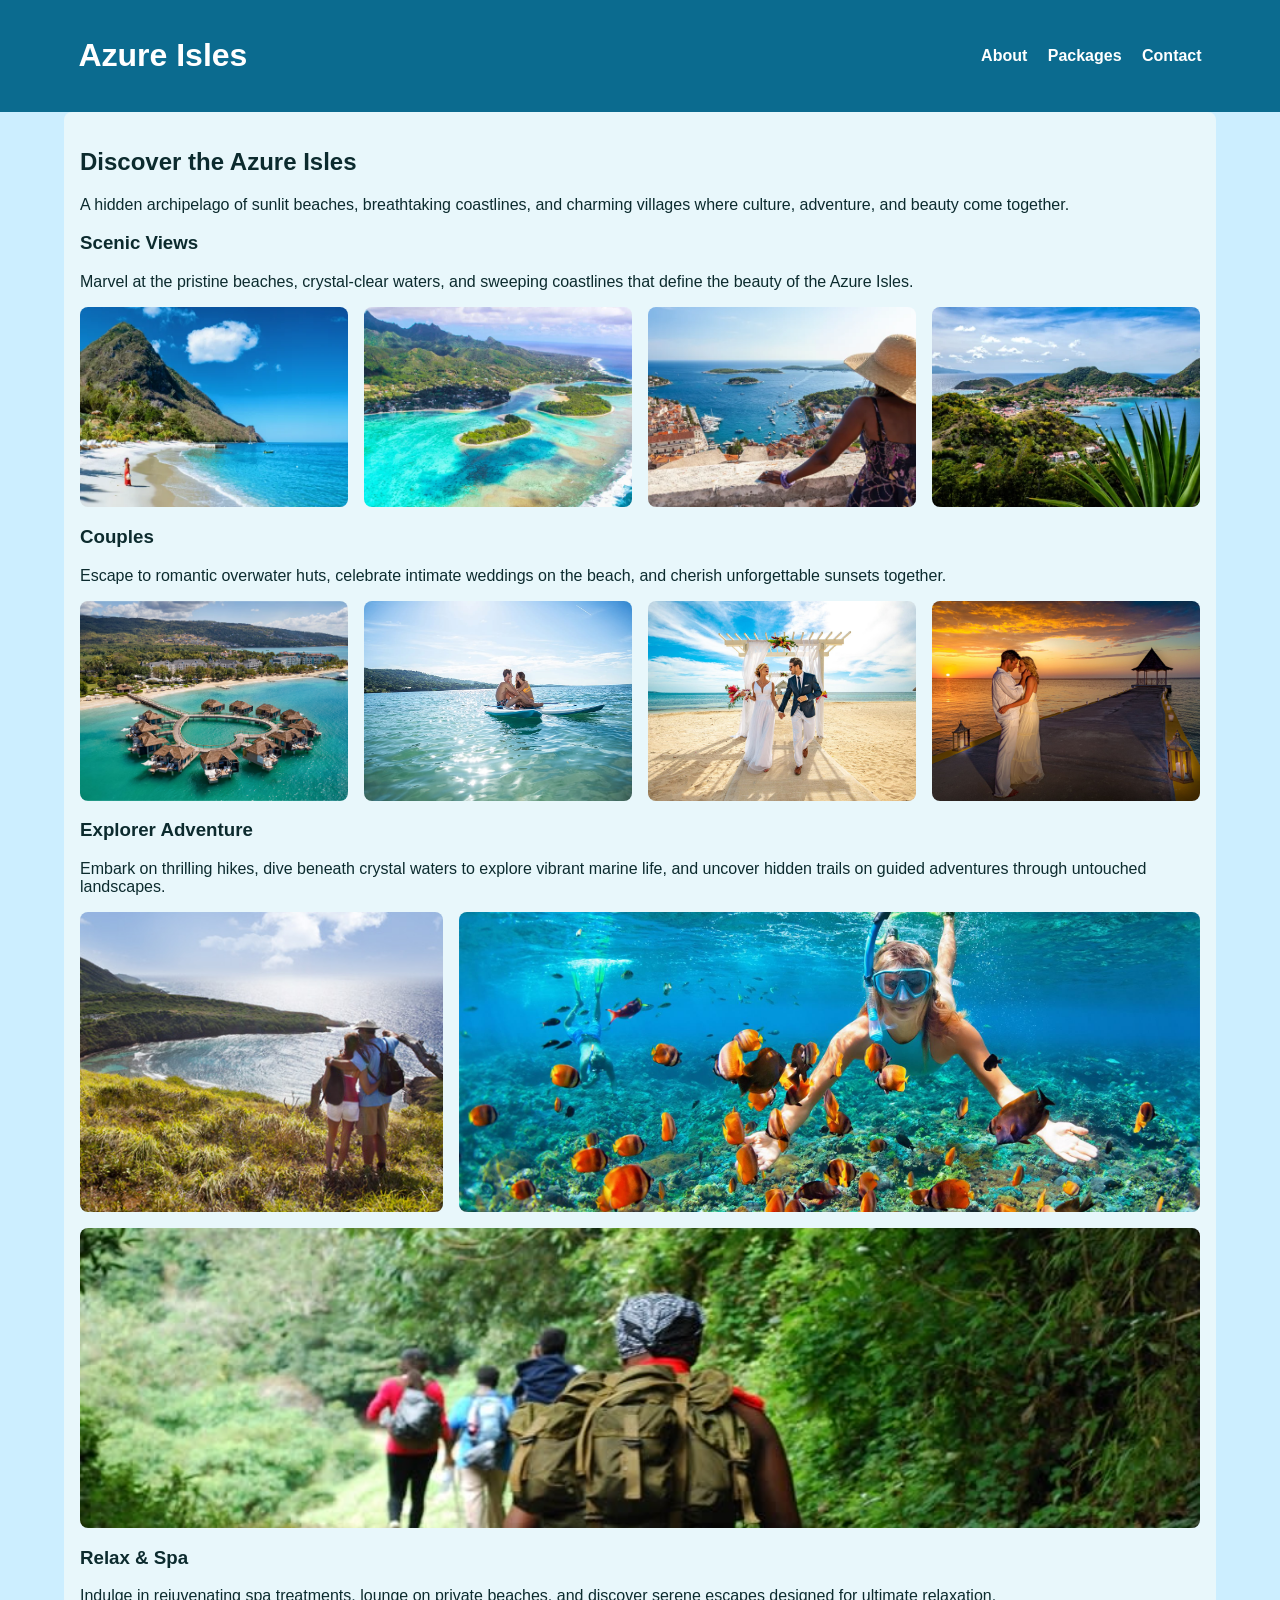
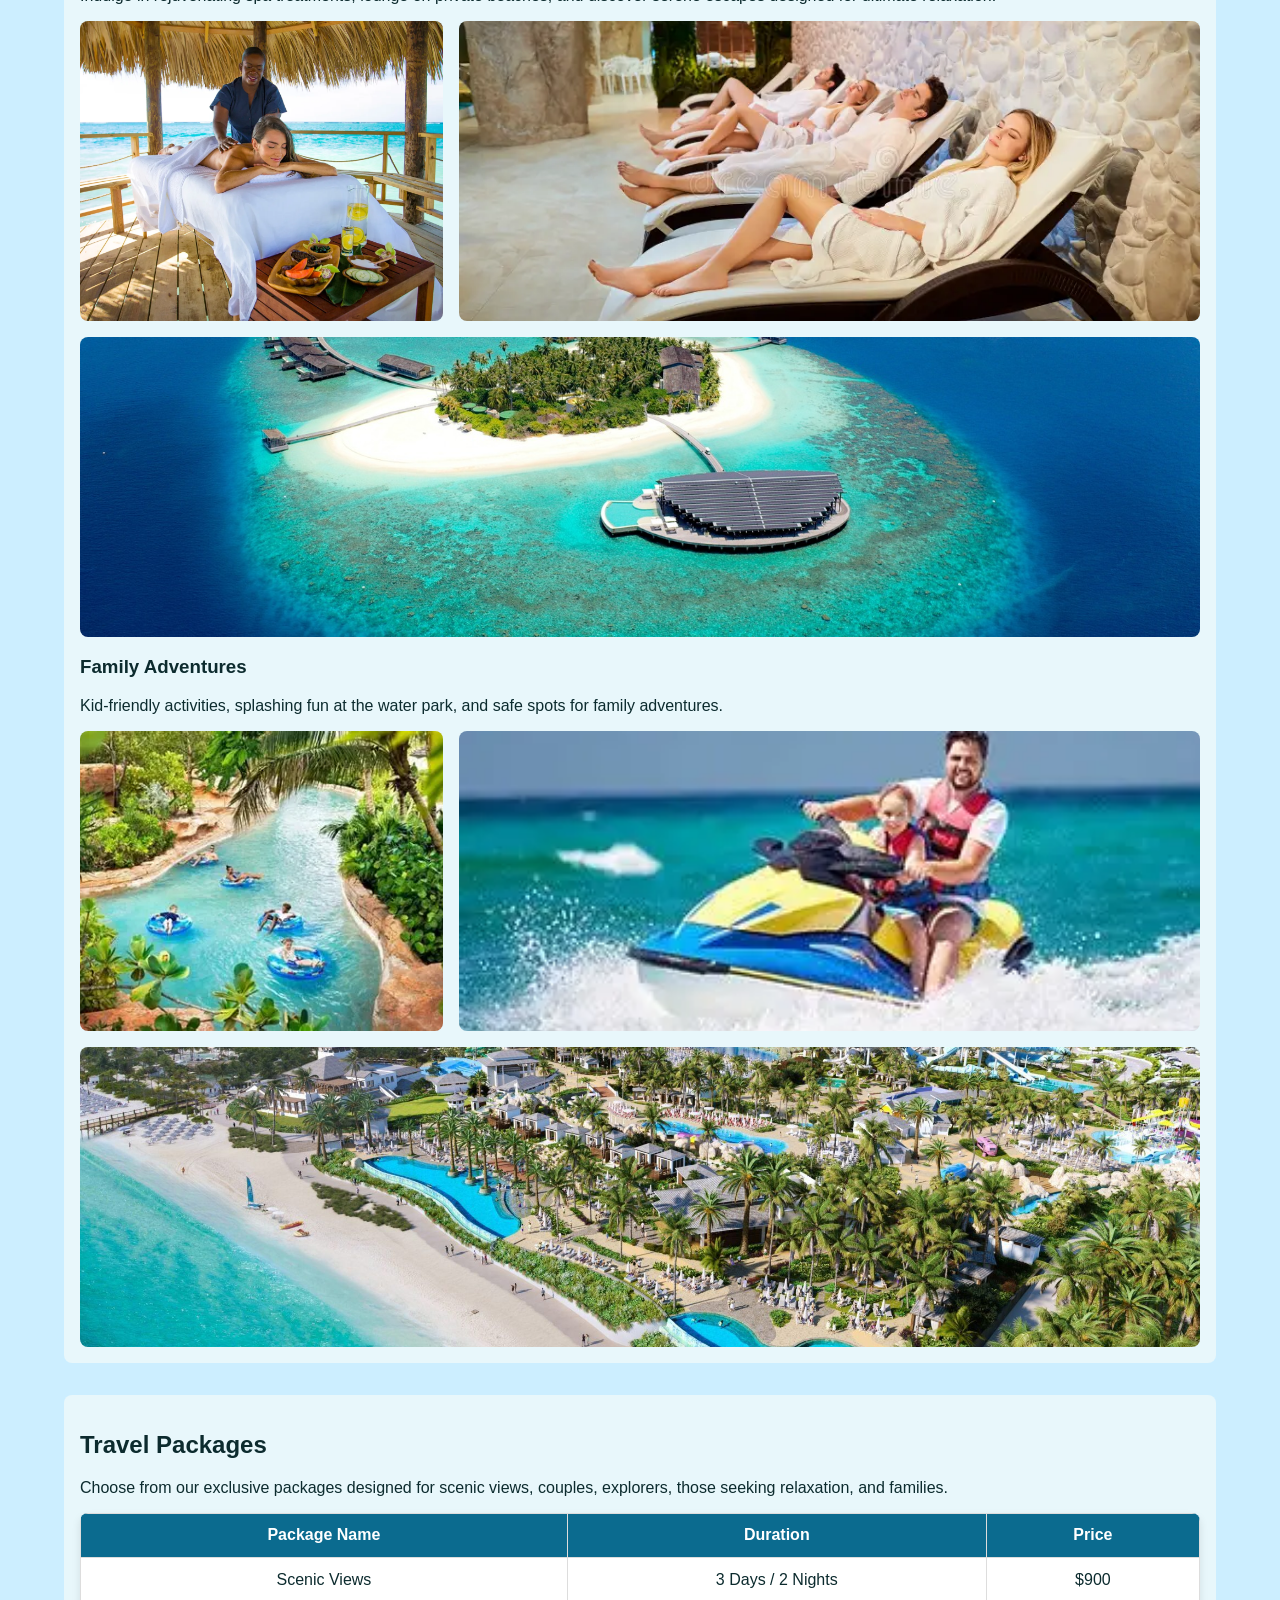
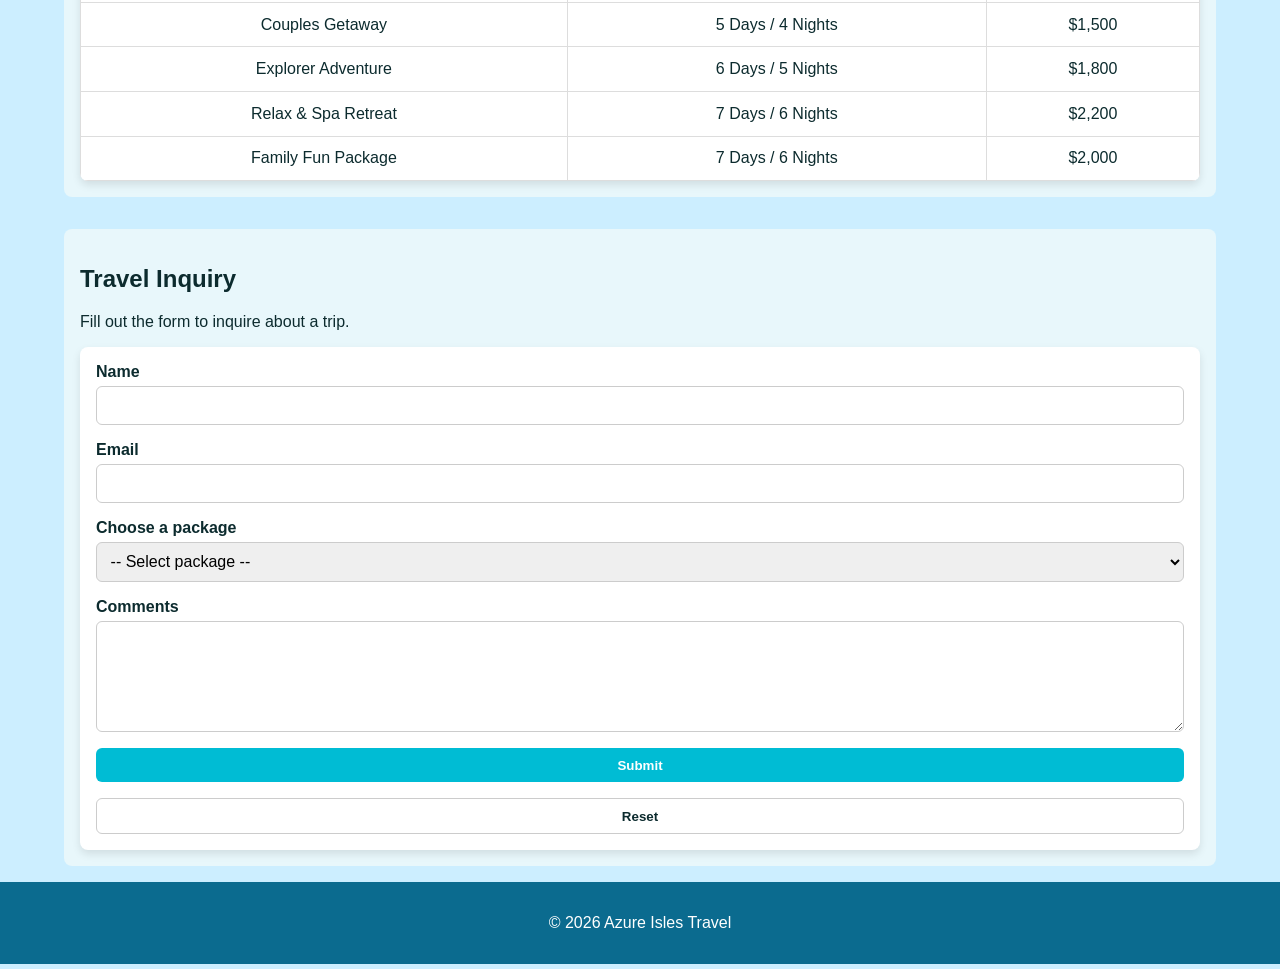
<file: index.html>
<!doctype html>
<html lang="en">
<head>
  <meta charset="utf-8" />
  <meta name="viewport" content="width=device-width,initial-scale=1" />
  <title>Azure Isles — Travel Brochure</title>
  <meta name="description" content="Azure Isles: a responsive travel brochure featuring scenic views, couples getaways, adventures, spa retreats and family packages." />
  <link rel="stylesheet" href="style.css" >
</head>
<body>
  <!-- Header: brand + in-page navigation -->
  <header class="site-header">
    <div class="container header-inner">
      <h1 class="brand">Azure Isles</h1>
      <nav class="main-nav" aria-label="Main navigation">
        <a href="#about">About</a>
        <a href="#packages">Packages</a>
        <a href="#contact">Contact</a>
      </nav>
    </div>
  </header>

  <main class="site-main container">

    <!-- About: five themed photo galleries -->
    <section id="about" class="about section-card">
      <h2>Discover the Azure Isles</h2>
      <p>A hidden archipelago of sunlit beaches, breathtaking coastlines, and charming villages where culture, adventure, and beauty come together.</p>

      <!-- Scenic Views (4 photos) -->
      <article class="about-theme">
        <h3>Scenic Views</h3>
        <p>Marvel at the pristine beaches, crystal-clear waters, and sweeping coastlines that define the beauty of the Azure Isles.</p>
        <div class="img-grid">
          <a href="images/azure-isle1.jpg" target="_blank" rel="noopener noreferrer"><img src="images/azure-isle1.jpg" alt="White sand beach beneath a green volcanic peak with turquoise water" class="responsive-img"></a>
          <a href="images/azure-isle2.jpg" target="_blank" rel="noopener noreferrer"><img src="images/azure-isle2.jpg" alt="Aerial view of a turquoise lagoon dotted with small islands and a mountainous coast" class="responsive-img"></a>
          <a href="images/azure-isle3.jpg" target="_blank" rel="noopener noreferrer"><img src="images/azure-isle3.jpg" alt="Traveler in a sun hat overlooking a harbor town and offshore islands" class="responsive-img"></a>
          <a href="images/azure-isle4.jpg" target="_blank" rel="noopener noreferrer"><img src="images/azure-isle4.jpg" alt="Hilltop view over a green bay and island village" class="responsive-img"></a>
        </div>
      </article>

      <!-- Couples (4 photos) -->
      <article class="about-theme">
        <h3>Couples</h3>
        <p>Escape to romantic overwater huts, celebrate intimate weddings on the beach, and cherish unforgettable sunsets together.</p>
        <div class="img-grid">
          <a href="images/couples1.jpg" target="_blank" rel="noopener noreferrer"><img src="images/couples1.jpg" alt="Ring of overwater bungalows connected to a resort beach by a long pier" class="responsive-img"></a>
          <a href="images/couples2.jpg" target="_blank" rel="noopener noreferrer"><img src="images/couples2.jpg" alt="Couple sitting together on a paddleboard in calm sparkling water" class="responsive-img"></a>
          <a href="images/couples3.jpg" target="_blank" rel="noopener noreferrer"><img src="images/couples3.jpg" alt="Newlyweds walking hand in hand from a beach wedding arch" class="responsive-img"></a>
          <a href="images/couples4.jpg" target="_blank" rel="noopener noreferrer"><img src="images/couples4.jpg" alt="Couple embracing on a pier at sunset beside a lantern-lit gazebo" class="responsive-img"></a>
        </div>
      </article>

      <!-- Explorer Adventure (3 photos) -->
      <article class="about-theme">
        <h3>Explorer Adventure</h3>
        <p>Embark on thrilling hikes, dive beneath crystal waters to explore vibrant marine life, and uncover hidden trails on guided adventures through untouched landscapes.</p>
        <div class="img-grid stretch-last">
          <a href="images/explorer1.jpg" target="_blank" rel="noopener noreferrer"><img src="images/explorer1.jpg" alt="Two hikers on a grassy clifftop overlooking a coastal crater bay" class="responsive-img"></a>
          <a href="images/explorer2.jpg" target="_blank" rel="noopener noreferrer"><img src="images/explorer2.jpg" alt="Snorkeler swimming above a coral reef among orange tropical fish" class="responsive-img"></a>
          <a href="images/explorer3.jpg" target="_blank" rel="noopener noreferrer"><img src="images/explorer3.jpg" alt="Group of hikers with backpacks on a jungle trail" class="responsive-img"></a>
        </div>
      </article>

      <!-- Relax & Spa (3 photos) -->
      <article class="about-theme">
        <h3>Relax &amp; Spa</h3>
        <p>Indulge in rejuvenating spa treatments, lounge on private beaches, and discover serene escapes designed for ultimate relaxation.</p>
        <div class="img-grid stretch-last">
          <a href="images/relaxing1.jpg" target="_blank" rel="noopener noreferrer"><img src="images/relaxing1.jpg" alt="Guest receiving a massage in an open-air beachfront spa hut" class="responsive-img"></a>
          <a href="images/relaxing2.jpg" target="_blank" rel="noopener noreferrer"><img src="images/relaxing2.jpg" alt="Guests in white robes resting on loungers in a salt-wall spa room" class="responsive-img"></a>
          <a href="images/relaxing3.jpg" target="_blank" rel="noopener noreferrer"><img src="images/relaxing3.jpg" alt="Aerial view of a private island resort with overwater villas" class="responsive-img"></a>
        </div>
      </article>

      <!-- Family Adventures (3 photos) -->
      <article class="about-theme">
        <h3>Family Adventures</h3>
        <p>Kid-friendly activities, splashing fun at the water park, and safe spots for family adventures.</p>
        <div class="img-grid stretch-last">
          <a href="images/family1.jpg" target="_blank" rel="noopener noreferrer"><img src="images/family1.jpg" alt="Families floating on inner tubes down a palm-lined lazy river" class="responsive-img"></a>
          <a href="images/family2.jpg" target="_blank" rel="noopener noreferrer"><img src="images/family2.jpg" alt="Parent and child riding a jet ski across bright blue water" class="responsive-img"></a>
          <a href="images/family3.jpg" target="_blank" rel="noopener noreferrer"><img src="images/family3.jpg" alt="Aerial view of a beachfront resort with pools and water slides" class="responsive-img"></a>
        </div>
      </article>
    </section>

    <!-- Packages: pricing table (cards on phones via data-label) -->
    <section id="packages" class="packages section-card">
      <h2>Travel Packages</h2>
      <p>Choose from our exclusive packages designed for scenic views, couples, explorers, those seeking relaxation, and families.</p>

      <table class="packages-table">
        <thead>
          <tr>
            <th>Package Name</th>
            <th>Duration</th>
            <th>Price</th>
          </tr>
        </thead>
        <tbody>
          <tr>
            <td data-label="Package">Scenic Views</td>
            <td data-label="Duration">3 Days / 2 Nights</td>
            <td data-label="Price">$900</td>
          </tr>
          <tr>
            <td data-label="Package">Couples Getaway</td>
            <td data-label="Duration">5 Days / 4 Nights</td>
            <td data-label="Price">$1,500</td>
          </tr>
          <tr>
            <td data-label="Package">Explorer Adventure</td>
            <td data-label="Duration">6 Days / 5 Nights</td>
            <td data-label="Price">$1,800</td>
          </tr>
          <tr>
            <td data-label="Package">Relax &amp; Spa Retreat</td>
            <td data-label="Duration">7 Days / 6 Nights</td>
            <td data-label="Price">$2,200</td>
          </tr>
          <tr>
            <td data-label="Package">Family Fun Package</td>
            <td data-label="Duration">7 Days / 6 Nights</td>
            <td data-label="Price">$2,000</td>
          </tr>
        </tbody>
      </table>
    </section>

    <!-- Contact: inquiry form -->
    <section id="contact" class="contact section-card">
      <h2>Travel Inquiry</h2>
      <p>Fill out the form to inquire about a trip.</p>

      <form class="inquiry-form" id="inquiry-form" novalidate>
        <div class="form-row">
          <label for="name">Name</label>
          <input id="name" name="name" type="text" autocomplete="name" required />
        </div>

        <div class="form-row">
          <label for="email">Email</label>
          <input id="email" name="email" type="email" autocomplete="email" required />
        </div>

        <div class="form-row">
          <label for="package">Choose a package</label>
          <select id="package" name="package" required>
            <option value="">-- Select package --</option>
            <option value="scenic">Scenic Views</option>
            <option value="couples">Couples Getaway</option>
            <option value="explorer">Explorer Adventure</option>
            <option value="relax">Relax &amp; Spa Retreat</option>
            <option value="family">Family Fun Package</option>
          </select>
        </div>

        <div class="form-row">
          <label for="comments">Comments</label>
          <textarea id="comments" name="comments" rows="5"></textarea>
        </div>

        <div class="form-row form-actions">
          <button type="submit" class="btn submit">Submit</button>
          <button type="reset" class="btn ghost">Reset</button>
        </div>

        <p class="form-status" id="form-status" role="status" aria-live="polite" hidden></p>
      </form>
    </section>

  </main>

  <footer class="site-footer">
    <div class="container footer-inner">
      <p>&copy; <span id="year"></span> Azure Isles Travel</p>
    </div>
  </footer>

  <script>
    // Footer year
    document.getElementById('year').textContent = new Date().getFullYear();

    // Inquiry form: validate in the browser and show a confirmation.
    // This is a static demo site, so nothing is sent to a server.
    const form = document.getElementById('inquiry-form');
    const statusMsg = document.getElementById('form-status');

    form.addEventListener('submit', function (event) {
      event.preventDefault();
      if (!form.checkValidity()) {
        form.reportValidity();
        return;
      }
      const name = form.elements.name.value.trim();
      const pkg = form.elements.package.selectedOptions[0].text;
      statusMsg.textContent = 'Thanks, ' + name + '! Your inquiry about the ' + pkg + ' package has been received.';
      statusMsg.hidden = false;
      statusMsg.dataset.justSubmitted = 'true';
      form.reset();
      statusMsg.dataset.justSubmitted = 'false';
    });

    form.addEventListener('reset', function () {
      // Keep the confirmation visible right after a successful submit
      if (statusMsg.dataset.justSubmitted !== 'true') statusMsg.hidden = true;
    });
  </script>
</body>
</html>
</file>
<file: style.css>
/* ============================
   THEME VARIABLES
   ============================ */
:root {
  --primary-color: #0b6b8f;     /* header & footer */
  --secondary-color: #e8f7fb;   /* section backgrounds */
  --text-color: #0c2b2e;        /* main text color */
  --accent-color: #00bcd4;      /* buttons/links */
  --spacing: 1rem;              /* consistent spacing unit */
}

/* ============================
   GLOBAL RESET + BASE
   ============================ */
* { box-sizing: border-box; }
body {
  margin: 0;
  font-family: Arial, sans-serif;
  color: var(--text-color);
  background: #cceeff;
  display: grid;
  grid-template-rows: auto 1fr auto; /* HEADER - MAIN - FOOTER */
  grid-template-areas:
    "header"
    "main"
    "footer";
  min-height: 100vh;
}
.container { width: 90%; margin: 0 auto; }

/* ============================
   HEADER
   ============================ */
.site-header {
  grid-area: header;
  background: var(--primary-color);
  color: white;
  padding: var(--spacing);
}
.header-inner {
  display: flex;
  justify-content: space-between;
  align-items: center;
  flex-wrap: wrap;
}
.main-nav a {
  color: white;
  margin-left: var(--spacing);
  text-decoration: none;
  font-weight: bold;
  transition: color 0.3s ease, transform 0.2s ease;
}
.main-nav a:hover {
  color: var(--accent-color);
  transform: translateY(-1px);
  text-decoration: underline;
}

/* ============================
   MAIN CONTENT SECTIONS
   ============================ */
.site-main {
  grid-area: main;
  display: flex;
  flex-direction: column;
  gap: var(--spacing);
}
.section-card {
  background: var(--secondary-color);
  padding: var(--spacing);
  margin-bottom: var(--spacing);
  border-radius: 8px;
}

/* ============================
   IMAGE GRIDS
   ============================ */
.img-grid {
  display: grid;
  grid-template-columns: repeat(auto-fit, minmax(200px, 1fr));
  gap: var(--spacing);
  margin-top: var(--spacing);
}
.img-grid a img {
  display: block;
  width: 100%;
  height: 200px;
  object-fit: cover;
  border-radius: 8px;
  transition: transform 0.3s ease;
}
.img-grid a img:hover {
  transform: scale(1.05);
}
/* Last image in 3-photo galleries spans the full row as a banner */
.img-grid.stretch-last a:last-child {
  grid-column: 1 / -1;
}
.img-grid.stretch-last a:last-child img {
  height: 300px;
}

/* ============================
   PACKAGES TABLE
   ============================ */
.packages-table {
  width: 100%;
  border-collapse: collapse;
  margin-top: var(--spacing);
  background: #fff;
  border-radius: 8px;
  overflow: hidden;
  box-shadow: 0 4px 8px rgba(0,0,0,0.1);
}
.packages-table th, .packages-table td {
  border: 1px solid #ddd;
  padding: 0.8rem;
  text-align: center;
  transition: background 0.3s ease;
}
.packages-table th {
  background: var(--primary-color);
  color: white;
  font-weight: bold;
}
.packages-table tr:hover td {
  background: var(--secondary-color);
}

/* Stacked "card" table on small screens; labels come from data-label */
@media (max-width: 600px) {
  .packages-table thead { display: none; }
  .packages-table tr { display: block; margin-bottom: 1rem; }
  .packages-table td {
    display: block;
    text-align: right;
    padding-left: 50%;
    position: relative;
  }
  .packages-table td::before {
    content: attr(data-label);
    position: absolute;
    left: 0;
    width: 50%;
    padding-left: 1rem;
    font-weight: bold;
    text-align: left;
  }
}

/* ============================
   INQUIRY FORM
   ============================ */
.inquiry-form {
  display: flex;
  flex-direction: column;
  gap: var(--spacing);
  background: #fff;
  padding: var(--spacing);
  border-radius: 8px;
  box-shadow: 0 4px 8px rgba(0,0,0,0.1);
}
.form-row { display: flex; flex-direction: column; }
label { font-weight: bold; margin-bottom: 0.3rem; }
input, select, textarea {
  padding: 0.6rem;
  border-radius: 6px;
  border: 1px solid #ccc;
  font-size: 1rem;
  width: 100%;
  transition: border 0.3s ease;
}
input:focus, select:focus, textarea:focus {
  border: 2px solid var(--accent-color);
  outline: none;
}
.form-actions {
  display: flex;
  gap: var(--spacing);
  flex-wrap: wrap;
}
.btn {
  background: var(--accent-color);
  color: white;
  padding: 0.6rem 1.2rem;
  border: none;
  border-radius: 6px;
  cursor: pointer;
  font-weight: bold;
  transition: background 0.3s ease, transform 0.2s ease;
}
.btn:hover {
  background: #0097a7;
  transform: translateY(-2px);
}
.btn.ghost {
  background: transparent;
  color: var(--text-color);
  border: 1px solid #ccc;
}
.form-status {
  margin: 0;
  padding: 0.8rem;
  border-radius: 6px;
  background: var(--secondary-color);
  border-left: 4px solid var(--primary-color);
  font-weight: bold;
}

/* ============================
   FOOTER
   ============================ */
.site-footer {
  grid-area: footer;
  background: var(--primary-color);
  color: white;
  text-align: center;
  padding: var(--spacing);
}

/* ============================
   RESPONSIVE LAYOUT
   ============================ */

/* Large screens (1024px and up) */
@media (min-width: 1024px) {
  /* Explorer, Relax, Family: wide 2nd photo, full-width 3rd */
  .img-grid.stretch-last {
    grid-template-columns: repeat(3, 1fr);
  }
  .img-grid.stretch-last a:nth-child(1) img,
  .img-grid.stretch-last a:nth-child(2) img,
  .img-grid.stretch-last a:nth-child(3) img {
    height: 300px;
  }
  .img-grid.stretch-last a:nth-child(2) {
    grid-column: span 2;
  }
}

/* Medium screens (769px to 1023px) */
@media (min-width: 769px) and (max-width: 1023px) {
  /* Scenic Views and Couples: 3 per row, 4th photo full width */
  .about-theme:nth-of-type(1) .img-grid,
  .about-theme:nth-of-type(2) .img-grid {
    grid-template-columns: repeat(3, 1fr);
  }
  .about-theme:nth-of-type(1) .img-grid a:nth-child(4),
  .about-theme:nth-of-type(2) .img-grid a:nth-child(4) {
    grid-column: 1 / -1;
  }
  .about-theme:nth-of-type(1) .img-grid a:nth-child(4) img,
  .about-theme:nth-of-type(2) .img-grid a:nth-child(4) img {
    height: 300px;
  }

  /* Explorer, Relax, Family: 2 side by side, 3rd full width */
  .img-grid.stretch-last {
    grid-template-columns: repeat(2, 1fr);
  }
}

/* Small screens (768px and below) */
@media (max-width: 768px) {
  .header-inner { flex-direction: column; align-items: flex-start; }
  .form-actions { flex-direction: column; }
  .responsive-img { height: 150px; }

  /* Explorer, Relax, Family: stack in one column */
  .img-grid.stretch-last {
    grid-template-columns: 1fr;
  }
  .img-grid.stretch-last a:nth-child(2) img {
    height: 230px;
  }
}
</file>
